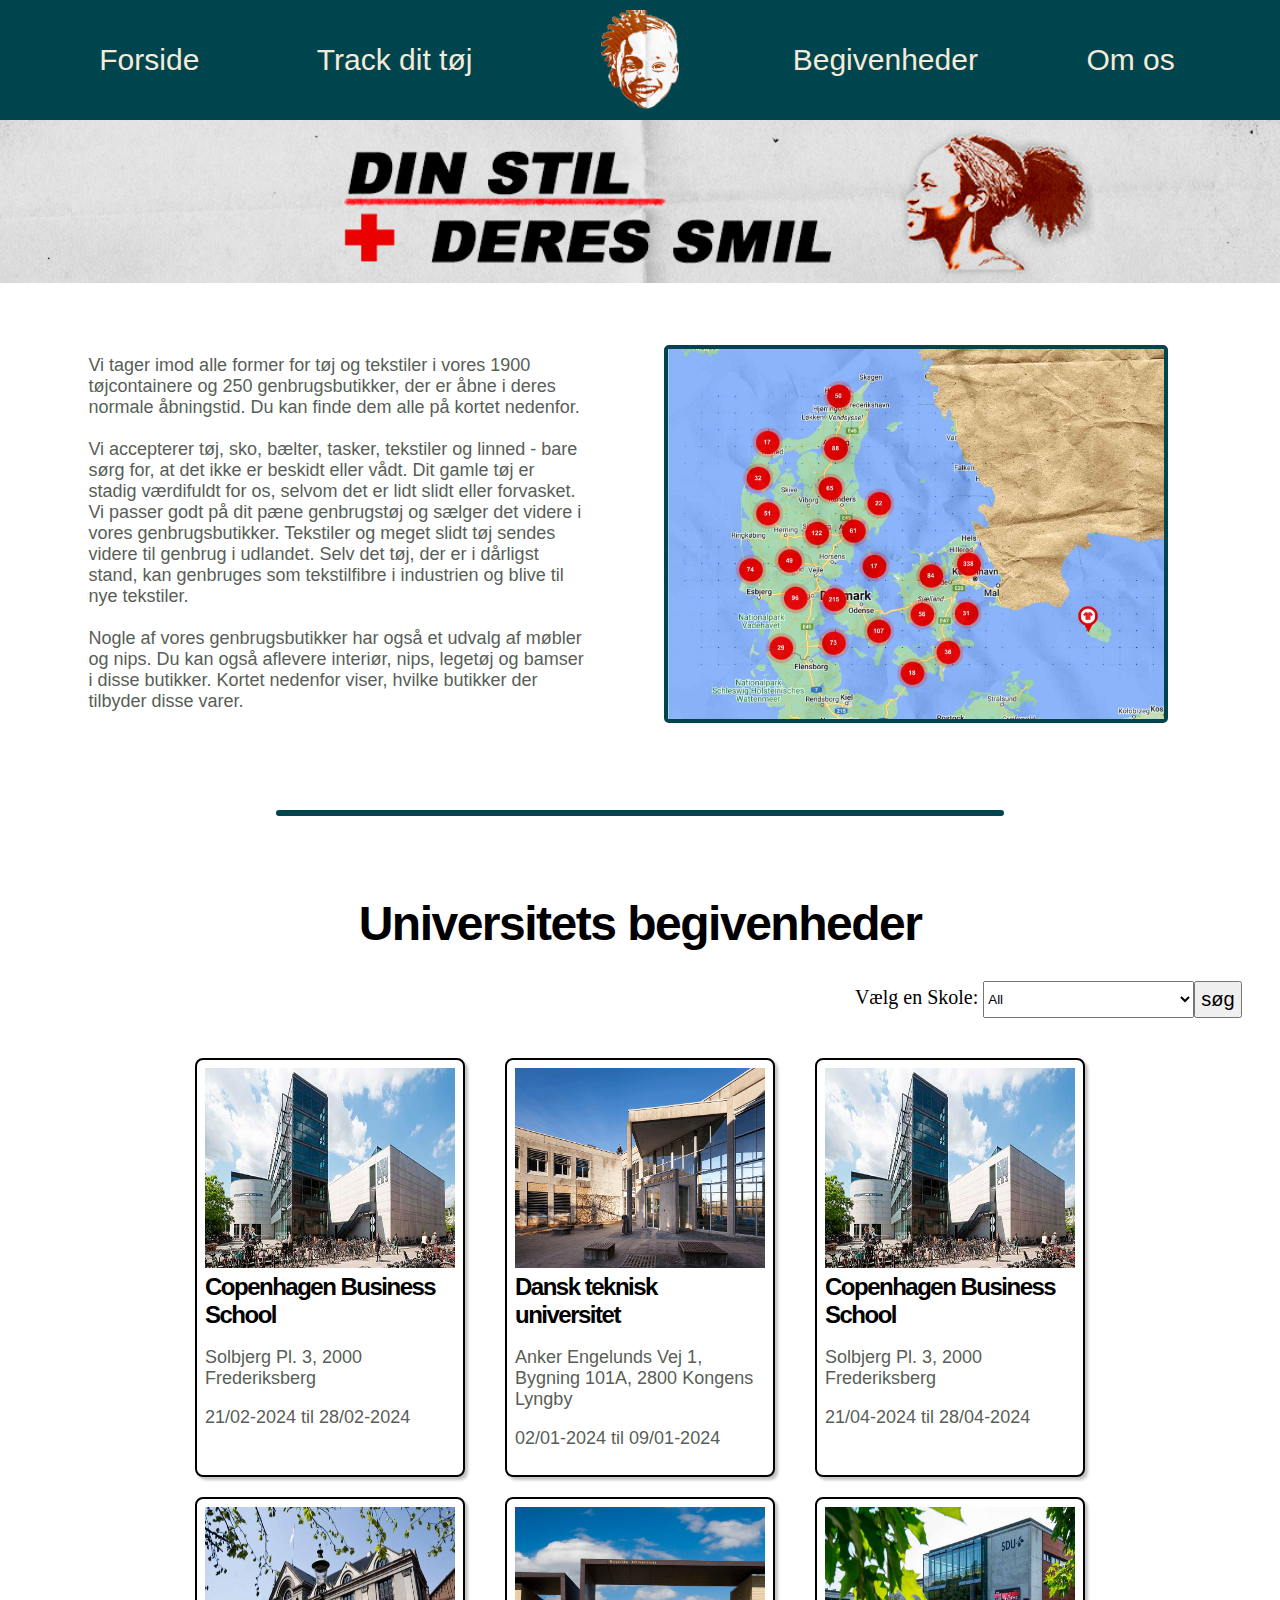
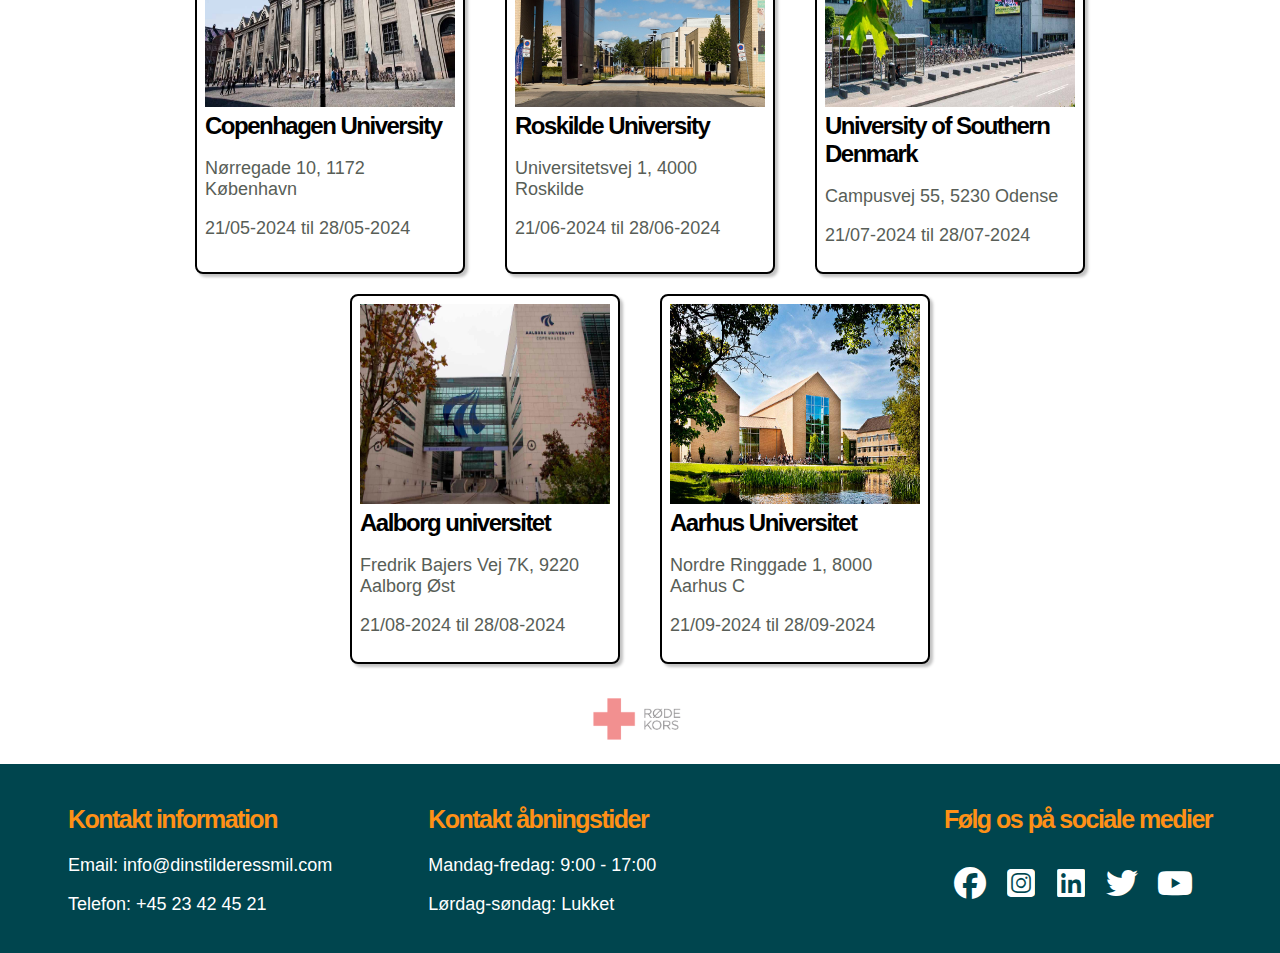
<file: events.html>
<!DOCTYPE html>
<html lang="da">
<head>
    <link rel="stylesheet" href="css/stylesgeneral.css">
    <link rel="stylesheet" href="css/stylesevents.css">
    <link rel="stylesheet" href="https://cdnjs.cloudflare.com/ajax/libs/font-awesome/6.5.2/css/all.min.css">
    <script src="javascript/javascriptgeneral.js" defer></script> 
    <script src="javascript/javascriptevents.js" defer></script> 
    <meta charset="UTF-8">
    <meta name="viewport" content="width=device-width, initial-scale=1.0">
    <title>Begivenheder</title>
    <link rel="icon" href="pictures/general/logo.png">
</head>
<body>
    <div id="banner"></div>
    <header id="header"></header>
    <main>
        <div class="eventcontainer">
        <p>Vi tager imod alle former for tøj og tekstiler i vores 1900 tøjcontainere og 250 genbrugsbutikker, der er åbne i deres normale åbningstid. Du kan finde dem alle på kortet nedenfor.
            <br><br>
            Vi accepterer tøj, sko, bælter, tasker, tekstiler og linned - bare sørg for, at det ikke er beskidt eller vådt. Dit gamle tøj er stadig værdifuldt for os, selvom det er lidt slidt eller forvasket. Vi passer godt på dit pæne genbrugstøj og sælger det videre i vores genbrugsbutikker. Tekstiler og meget slidt tøj sendes videre til genbrug i udlandet. Selv det tøj, der er i dårligst stand, kan genbruges som tekstilfibre i industrien og blive til nye tekstiler.
            <br><br>
            Nogle af vores genbrugsbutikker har også et udvalg af møbler og nips. Du kan også aflevere interiør, nips, legetøj og bamser i disse butikker. Kortet nedenfor viser, hvilke butikker der tilbyder disse varer.</p>
        <img src="pictures/events/kort.jpg" alt="Danmarks kort med tøj containere">
        </div>
        <hr class="splitline">

        <h1 style="margin-bottom: 30px;">Universitets begivenheder</h1>

        <div class="search">
            <label for="options">Vælg en Skole:</label>
            <select id="options"></select>
            <button onclick="search()">søg</button>
        </div>
        <div id="galleri">
        </div>
        <img class="rede" src="pictures/index/red.gif" alt="">
    </main>
    <footer id="footer"></footer>
</body>
</html>
</file>
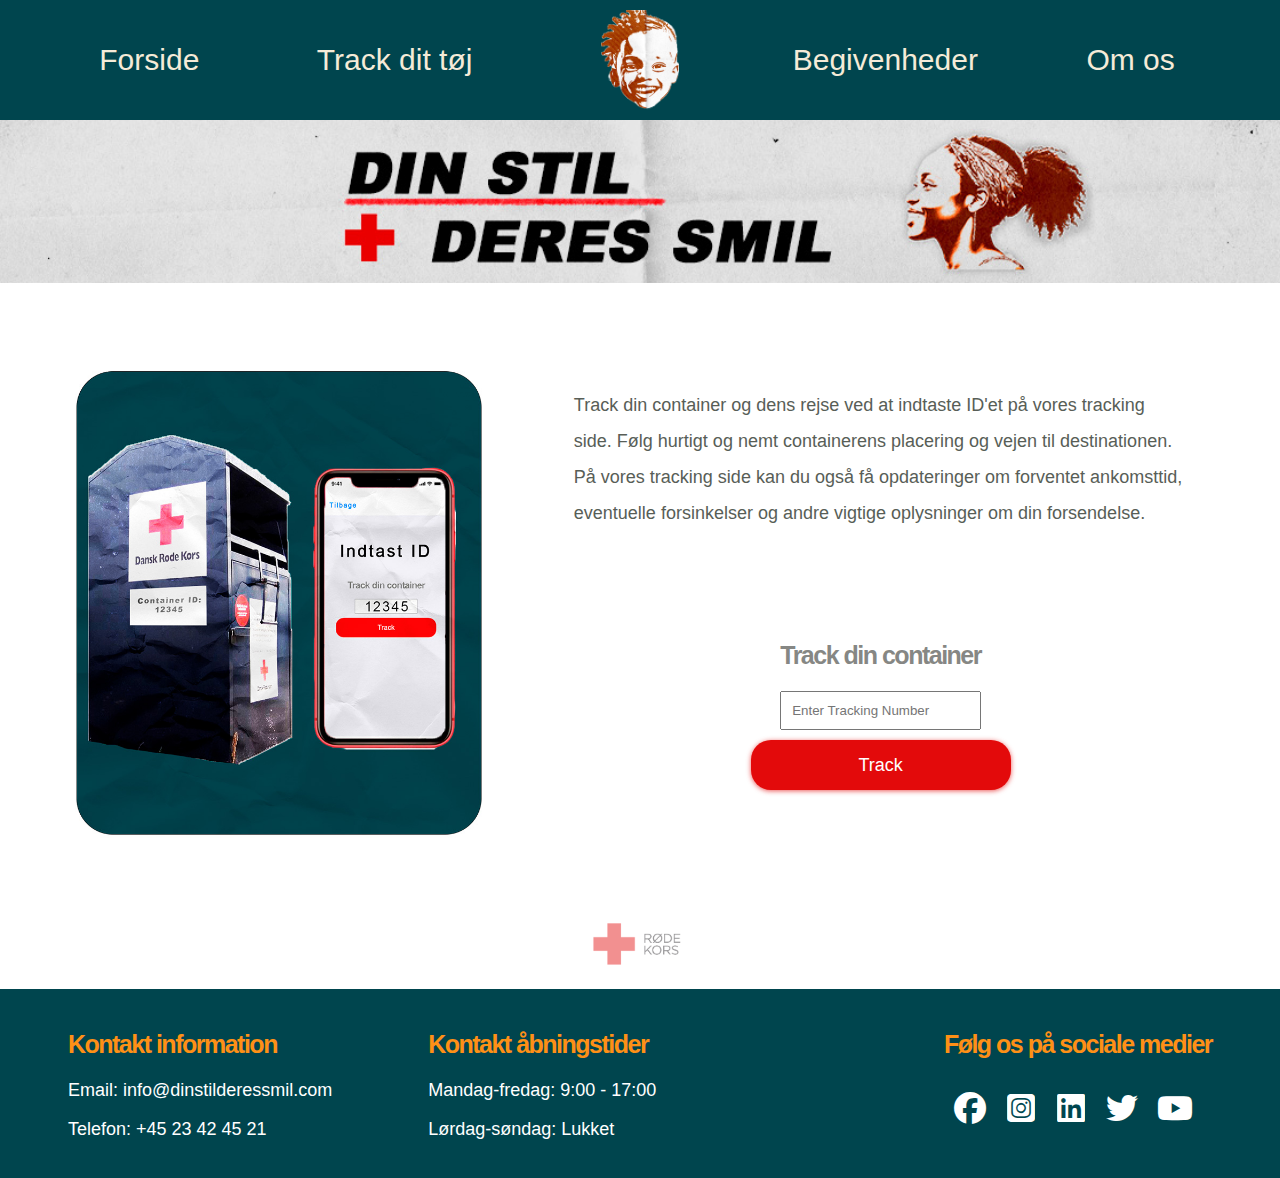
<file: map.html>
<!DOCTYPE html>
<html lang="da">
<head>
    <script src="javascript/javascriptgeneral.js" defer></script> 
    <script src="javascript/javascriptmap.js" defer></script> 
    <meta charset="UTF-8">
    <meta name="viewport" content="width=device-width, initial-scale=1.0">
    <title>Track dit tøj</title>
    <link rel="icon" href="pictures/general/logo.png">
    <link rel="stylesheet" href="https://cdnjs.cloudflare.com/ajax/libs/font-awesome/6.5.2/css/all.min.css">
    <link rel="stylesheet" href="css/stylesgeneral.css">
    <link rel="stylesheet" href="css/stylesmap.css">
</head>
<body>
    <div id="banner"></div>
    <header id="header"></header>
    <main>
        <div class="tracky">
            <p class="tracktext">Track din container og dens rejse ved at indtaste ID'et på vores tracking side. Følg hurtigt og nemt containerens placering og vejen til destinationen. 
                På vores tracking side kan du også få opdateringer om forventet ankomsttid, eventuelle forsinkelser 
                og andre vigtige oplysninger om din forsendelse.</p>
            <img class="inf" src="pictures/map/inf.jpg" alt="Billed af et kort over containere i danmark">
            <div>
                <h2>Track din container</h2>
                <input type="text" id="trackingNumber" placeholder="Enter Tracking Number">
                <a onclick="trackShipment()" class="knap"><p>Track</p></a>
            </div>
        </div>
        <div class="container">
            <hr id="splitline">


            <div id="status"></div>
            <!-- Meddelelsescontainer -->
            <div id="errorMessage" class="error-message"></div>
        </div>
        <div id="trackingResult">

        </div>
        <div id="satisfactionBox">
        </div>
        
        <img class="rede" src="pictures/index/red.gif" alt="">
    </main>
    <footer id="footer"></footer>
</body>
</html>
</file>
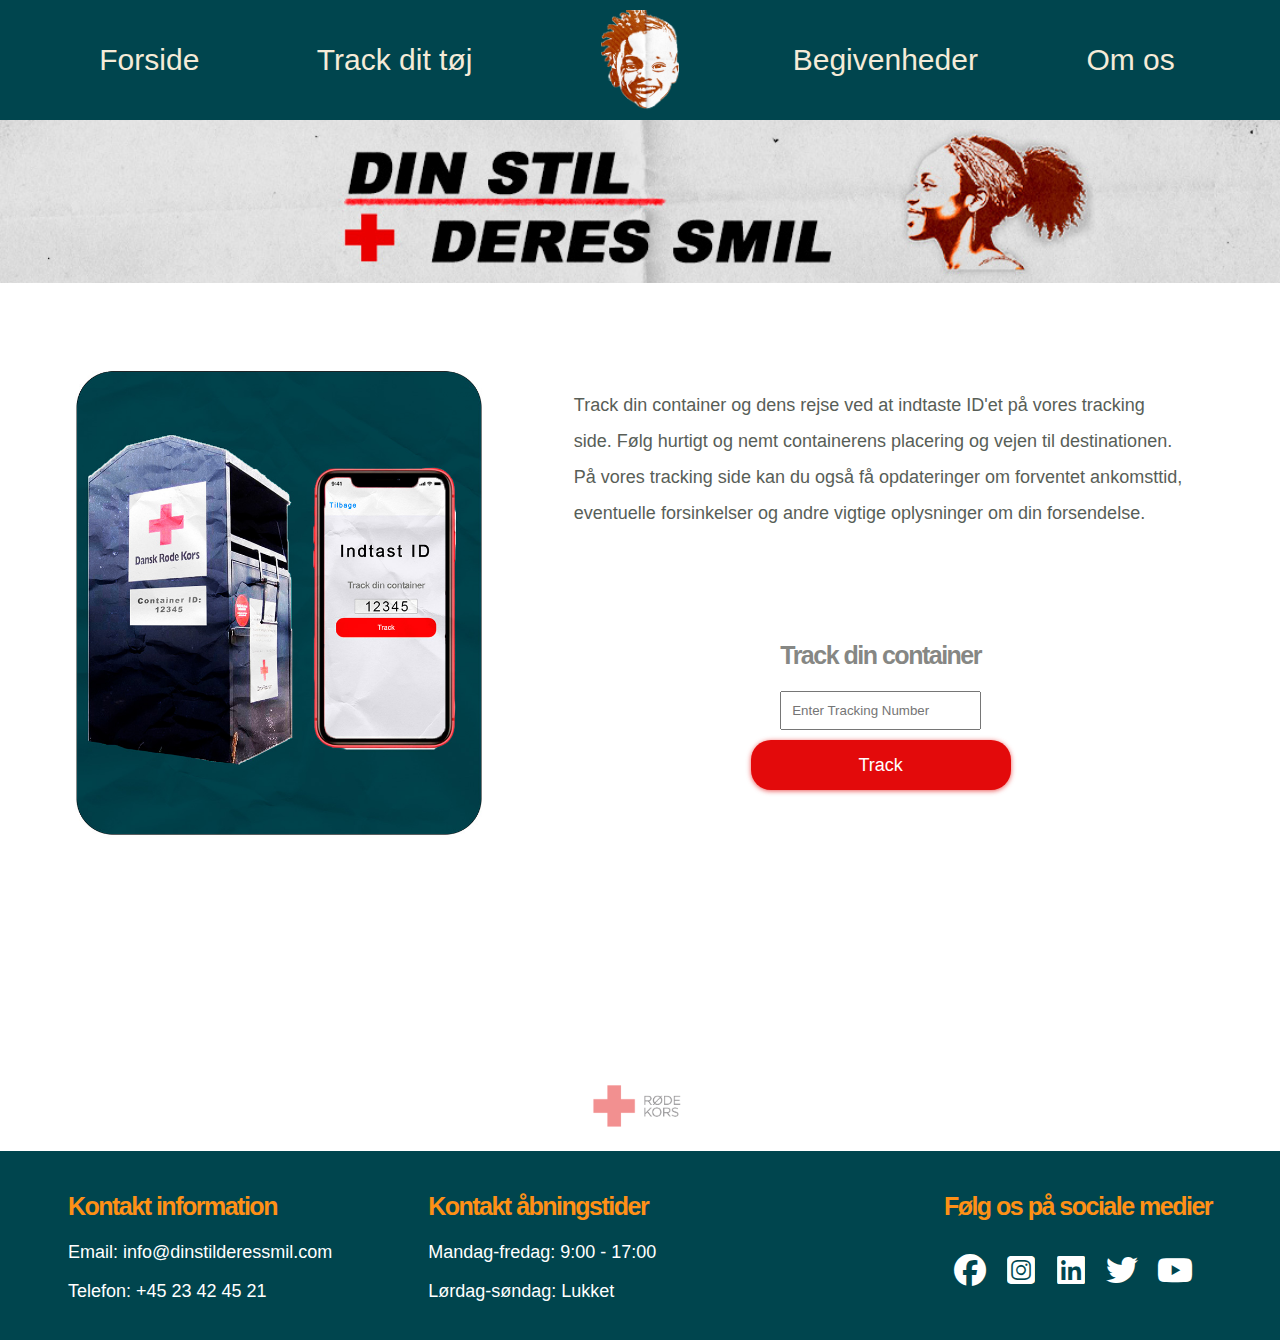
<file: AfleveringsMappe/Hjemmeside/map.html>
<!DOCTYPE html>
<html lang="da">
<head>
    <script src="javascript/javascriptgeneral.js" defer></script> 
    <script src="javascript/javascriptmap.js" defer></script> 
    <meta charset="UTF-8">
    <meta name="viewport" content="width=device-width, initial-scale=1.0">
    <title>Forside</title>
    <link rel="icon" href="pictures/general/logo.png" type="image/icon type">
    <link rel="stylesheet" href="https://cdnjs.cloudflare.com/ajax/libs/font-awesome/6.5.2/css/all.min.css">
    <link rel="stylesheet" href="css/stylesgeneral.css">
    <link rel="stylesheet" href="css/stylesmap.css">
</head>
<body>
    <div id="banner"></div>
    <header id="header"></header>
    <main>
        <div class="tracky">
            <p class="tracktext">Track din container og dens rejse ved at indtaste ID'et på vores tracking side. Følg hurtigt og nemt containerens placering og vejen til destinationen. 
                På vores tracking side kan du også få opdateringer om forventet ankomsttid, eventuelle forsinkelser 
                og andre vigtige oplysninger om din forsendelse.</p>
            <img class="inf" src="pictures/map/inf.jpg">
            <div>
                <h2>Track din container</h2>
                <input type="text" id="trackingNumber" placeholder="Enter Tracking Number">
                <a onclick="trackShipment()" class="knap"><p>Track</p></a>
            </div>
        </div>
        <div class="container">
            <hr id="splitline">


            <div id="status"></div>
            <!-- Meddelelsescontainer -->
            <div id="errorMessage" class="error-message"></div>
    
        <div id="trackingResult">

        </div>
        <div id="satisfactionBox">
        </div>
        <br><br><br><br><br><br><br><br><br>
<img class="rede" src="pictures/index/red.gif" alt="">
    </main>
    <footer id="footer"></footer>
</body>
</html>
</file>
<file: css/stylesgeneral.css>
h1{
    font-size: 48px;
    font-family: Arial, Helvetica, sans-serif;
    color: #000000;
    margin: 0px;
}
h2{
    font-family: Arial, Helvetica, sans-serif;
    font-size: 25px;
    color: #868784;
}
h3{
    font-size: 24px;
    font-family: Arial, Helvetica, sans-serif;
    color: #ffffff;
    margin: 0px;
}
h1,h2,h3{
    letter-spacing: -1.5px;
}
p{
    font-size: 18px;
    font-family: Arial, Helvetica, sans-serif;
    color: #585e57;
}

html,body{
    height: 100%;
    margin: 0px;
}
body{
    background-color: #ffffff;
    display: grid;
    grid-template-columns: auto;
    grid-template-rows:  120px auto auto auto;

    grid-template-areas: 
    "header"
    "banner"
    "main"
    "footer";
}
main{
    grid-area: main;
    margin: 20px 3%;
}
#banner{
    grid-area: banner;
    width: 100%;
    margin: 0px;
    margin-bottom: 30px;
    align-items: center;

}
#banner img{
    width: 100%;
}
header{
    grid-area: header;
    background-color: #00454e;
    display: flex;
    align-items: center;
    justify-content: space-evenly;
    height: 120px;
    width: 100%;
}
.highlight{
    width: 15%;
    text-decoration: none;
    display: flex;
    align-items: center;
    justify-content: center;
}
.highlight:hover{
    margin-top: 5px;
    border-bottom: 5px solid #ff1504de;
}
.highlight p{
    text-align: center;
    font-size: 30px;
    color: #f5ebd8;
}
.headerpicture {
    width: 15%;
    text-decoration: none;
    display: flex;
    align-items: center;
    justify-content: center;
    border-width: 0px;
    padding: 10px 0px;
}
.headerpicture img{
    height: 100px;

}

footer {
    grid-area: footer;
    display: flex;
    justify-content: space-around;
    background-color: #00454e;
    padding: 20px;
}
footer h2{
    color: #fe9016;
}
footer div{
    justify-content: center;
}
footer p{
    color: white
}
footer i{
    color: white;
    transform: scale(2);
    margin: 20px 18px;
}

.burger {
    display:block;
    position: absolute;
    background-color: #00454e;
    padding: 10px;
    border-radius: 5px;
    right: 0px;
    top: 120px;

}
#header .navbarbutton{
    display: block;
    position: absolute;
    right: 3vh;
    top: 6vh;
    transform: scale(2);
}

#header .burperpic img {
    display: block;
    height: 80px;
}
.burger a{
    font-family: Arial, Helvetica, sans-serif;
    font-size: 20px;
    text-align: end;
}
.fa-bars {
    color: #f5ebd8; /* Farve på hamburger-menu-ikonet */
}

.burgeritem {
    background-color: #00454e; /* Baggrundsfarve til burger-menu */
    color: #f5ebd8; /* Farve på menu-elementer */
    text-decoration: none;
    display: block;
    padding: 10px 10px;
    transition: background-color 0.3s ease;
}


.burgeritem:hover {
    background-color: #393D3F; /* Farveændring ved hover */
}
</file>
<file: css/stylesevents.css>
h1{
    text-align: center;
}
.search{
    display: flex;
    justify-content: flex-end;
    margin-bottom: 30px;
}
h3{
    color:black;
}
label, button{
    font-size: 20px;
    padding: 5px;
}
#galleri{
    display: flex;
    flex-wrap: wrap;
    justify-content: center;
}
.eventcontainer{
    display: grid;
    grid-template-columns: repeat(2, 50%);
    grid-template-rows:  auto;
    grid-template-areas: 
    "text img";
    margin: 50px;
    margin-top: 0px;
}
.eventcontainer img{
    grid-area: img;
    width: 90%;
    margin: auto;
    border-style: solid;
    border-width: 4px;
    border-radius: 5px;
    border-color: #00454e;
}
@media(max-width: 1000px){
    .eventcontainer{
        grid-template-columns: 100%;
        grid-template-rows: repeat(2, auto);
        grid-template-areas: 
        "img"
        "text";
    }
    .eventcontainer img{
    width: 100%;
    }
    }

.eventcontainer p{
    grid-area: text;
    width: 90%; 
}
.splitline{
    margin: 80px auto;
    width: 60%; 
    border-width: 3px;
    border-style: solid;
    border-color: #00454e;
    border-radius: 5px;
}


.box {
    background-color: #fff;
    display: grid;
    grid-template-columns: repeat(1, auto);
    grid-template-rows:  200px auto;
    grid-template-areas: 
    "img"
    "text";
    width: 20%;
    position: relative;
    overflow: hidden;
    border-style: solid;
    border-radius: 8px;
    border-width: 2px;
    padding: 8px;
    margin: 10px 20px;
    box-shadow: 3px 3px 3px #0000003e;
    min-width: 250px;

}
.box img{
    grid-area: img;
    width: auto;
    max-width: 100%;
    height: 100%;
    margin: 0px auto;
}
.box .img-text{
    grid-area: text;
    margin-top: 5px;
    background-color: white;
}
.box .cover{
    background-color: #fe9216cb;
    padding: 10px;
    margin-left: 100%;
    width: 100%;
    height: 100%;
    position:absolute;
    transition: margin-left 1.2s ease;
}
.box .cover p, .box .cover h3 {
color: white;
}
.box:hover .cover{
    margin-left: 0%;
}

.rede {
    width:auto;
    height: 50px;
    opacity: 45%;
    margin: auto;
    display: flex;
    padding-top: 20px;
}
</file>
<file: css/stylesmap.css>
main h3 {
    color: black;
}

main .container {
    text-align: center;
}

.tracky div input {
    padding: 10px;
    margin-bottom: 10px;
}

main .tracky {
    display: grid;
    grid-template-columns: 40% 60%;
    grid-template-rows: repeat(2, auto);
    grid-template-areas: 
    "t p"
    "t button";
}

.tracky .inf {
    grid-area: t;
    margin: auto;
    width: 90%;
}

.tracky .tracktext {
    grid-area: p;
    margin: auto;
    margin-top: 50px;
    line-height: 200%;
    width: 85%;
}
.tracky div{
    grid-area: button;
    text-align: center;
}
button {
    grid-area: b;
    background-color: #E30A0B;
    margin: auto;
    padding: 10px;
    text-decoration: none;
    width: 250px;
    height: 40px;
    display: flex;
    align-items: center;
    justify-content: center;
    border-style: none;
    border-width: 1px;
    border-color: black;
    border-radius: 20px;
    box-shadow: 0px 1px 5px #e30a0aad;
}
button:hover {
    background-color: #c90f0f;
}
button p{
    color: white;
}
.knap {
    grid-area: b;
    background-color: #E30A0B;
    margin: auto;
    padding: 5px;
    text-decoration: none;
    width: 250px;
    height: 40px;
    display: flex;
    align-items: center;
    justify-content: center;
    border-style: none;
    border-width: 1px;
    border-color: black;
    border-radius: 20px;
    box-shadow: 0px 1px 5px #e30a0aad;
}
.knap:hover{
    background-color: #c90f0f;
    cursor: pointer;

}
.knap p{
    color: white;
}

#trackingResult {
    text-align: center;
    margin-top: 20px;
}

.trackingTimeline {
    display: flex;
    flex-direction: column;
    align-items: center;
}

.timelineItem {
    display: flex;
    align-items: flex-start;
    margin-bottom: 20px;
    border: 2px solid #ccc;
    border-radius: 5px;
    padding: 10px;
    background-color: #f9f9f9; /* Let grå baggrundsfarve */
}

.timelineIcon {
    margin-right: 20px;
    font-size: 24px;
}

.checkmarkIcon {
    margin-left: auto;
    font-size: 24px;
    color: #00cc00;
}

.timelineContent {
    max-width: 300px;
}

.timelineContent p {
    margin: 5px 0;
}

#satisfactionBox {
    display: none;
    background-color: #f5f5f5;
    padding: 20px;
    border-radius: 5px;
    margin-top: 20px;
    text-align: center;
}

#satisfactionBox h3 {
    margin-bottom: 10px;
}

#satisfactionBox img {
    max-width: 50%;
    height: auto;
    border-radius: 5px;
    margin-top: 10px;
}

#errorMessage {
    display: none;
    background-color: #ffcccc; /* Lyserød baggrundsfarve */
    border: 2px solid #ff4d4d; /* Tykkere rød ramme */
    color: #ff4d4d; /* Mørkere rød tekstfarve */
    padding: 20px; /* Øget indvendig polstring */
    border-radius: 10px; /* Mere afrundede kanter */
    margin-top: 20px; /* Lidt større afstand til andre elementer */
    text-align: center; /* Juster tekst til centrum */
    font-family: Arial, sans-serif; /* Skrifttype */
    max-width: 300px; /* Begræns maksimal bredde */
    margin-left: auto; /* Centrer på x-aksen */
    margin-right: auto; /* Centrer på x-aksen */
}

#splitline{
    display: none;
    margin: 60px auto;
    width: 60%; 
    border-width: 3px;
    border-style: solid;
    border-color: #00454e;
    border-radius: 5px;
}

.rede {
    width:auto;
    height: 50px;
    opacity: 45%;
    margin: auto;
    display: flex;
    padding-top: 20px;
}
</file>
<file: AfleveringsMappe/Hjemmeside/css/stylesgeneral.css>
h1{
    font-size: 48px;
    font-family: Arial, Helvetica, sans-serif;
    color: #000000;
    margin: 0px;
}
h2{
    font-family: Arial, Helvetica, sans-serif;
    font-size: 25px;
    color: #868784;
}
h3{
    font-size: 24px;
    font-family: Arial, Helvetica, sans-serif;
    color: #ffffff;
    margin: 0px;
}
h1,h2,h3{
    letter-spacing: -1.5px;
}
p{
    font-size: 18px;
    font-family: Arial, Helvetica, sans-serif;
    color: #585e57;
}

html,body{
    height: 100%;
    margin: 0px;
}
body{
    background-color: #ffffff;
    display: grid;
    grid-template-columns: auto;
    grid-template-rows:  120px auto auto auto;

    grid-template-areas: 
    "header"
    "banner"
    "main"
    "footer";
}
main{
    grid-area: main;
    margin: 20px 3%;
}
#banner{
    grid-area: banner;
    width: 100%;
    margin: 0px;
    margin-bottom: 30px;
    align-items: center;

}
#banner img{
    width: 100%;
}
header{
    grid-area: header;
    background-color: #00454e;
    display: flex;
    align-items: center;
    justify-content: space-evenly;
    height: 120px;
    width: 100%;
}
.highlight{
    width: 15%;
    text-decoration: none;
    display: flex;
    align-items: center;
    justify-content: center;
}
.highlight:hover{
    margin-top: 5px;
    border-bottom: 5px solid #ff1504de;
}
.highlight p{
    text-align: center;
    font-size: 30px;
    color: #f5ebd8;
}
.headerpicture {
    width: 15%;
    text-decoration: none;
    display: flex;
    align-items: center;
    justify-content: center;
    border-width: 0px;
    padding: 10px 0px;
}
.headerpicture img{
    height: 100px;

}

footer {
    grid-area: footer;
    display: flex;
    justify-content: space-around;
    background-color: #00454e;
    padding: 20px;
}
footer h2{
    color: #fe9016;
}
footer div{
    justify-content: center;
}
footer p{
    color: white
}
footer i{
    color: white;
    transform: scale(2);
    margin: 20px 18px;
}

.burger {
    display:block;
    position: absolute;
    background-color: #00454e;
    padding: 10px;
    border-radius: 5px;
    right: 0px;
    top: 120px;

}
#header .navbarbutton{
    display: block;
    position: absolute;
    right: 3vh;
    top: 6vh;
    transform: scale(2);
}

#header .burperpic img {
    display: block;
    height: 80px;
}
.burger a{
    font-family: Arial, Helvetica, sans-serif;
    font-size: 20px;
    text-align: end;
}
.fa-bars {
    color: #f5ebd8; /* Farve på hamburger-menu-ikonet */
}

.burgeritem {
    background-color: #00454e; /* Baggrundsfarve til burger-menu */
    color: #f5ebd8; /* Farve på menu-elementer */
    text-decoration: none;
    display: block;
    padding: 10px 10px;
    transition: background-color 0.3s ease;
}


.burgeritem:hover {
    background-color: #393D3F; /* Farveændring ved hover */
}
</file>
<file: AfleveringsMappe/Hjemmeside/css/stylesmap.css>
main h3 {
    color: black;
}

main .container {
    text-align: center;
}

.tracky div input {
    padding: 10px;
    margin-bottom: 10px;
}

main .tracky {
    display: grid;
    grid-template-columns: 40% 60%;
    grid-template-rows: repeat(2, auto);
    grid-template-areas: 
    "t p"
    "t button";
}

.tracky .inf {
    grid-area: t;
    margin: auto;
    width: 90%;
}

.tracky .tracktext {
    grid-area: p;
    margin: auto;
    margin-top: 50px;
    line-height: 200%;
    width: 85%;
}
.tracky div{
    grid-area: button;
    text-align: center;
}
button {
    grid-area: b;
    background-color: #E30A0B;
    margin: auto;
    padding: 10px;
    text-decoration: none;
    width: 250px;
    height: 40px;
    display: flex;
    align-items: center;
    justify-content: center;
    border-style: none;
    border-width: 1px;
    border-color: black;
    border-radius: 20px;
    box-shadow: 0px 1px 5px #e30a0aad;
}
button:hover {
    background-color: #c90f0f;
}
button p{
    color: white;
}
.knap {
    grid-area: b;
    background-color: #E30A0B;
    margin: auto;
    padding: 5px;
    text-decoration: none;
    width: 250px;
    height: 40px;
    display: flex;
    align-items: center;
    justify-content: center;
    border-style: none;
    border-width: 1px;
    border-color: black;
    border-radius: 20px;
    box-shadow: 0px 1px 5px #e30a0aad;
}
.knap:hover{
    background-color: #c90f0f;
    cursor: pointer;

}
.knap p{
    color: white;
}

#trackingResult {
    text-align: center;
    margin-top: 20px;
}

.trackingTimeline {
    display: flex;
    flex-direction: column;
    align-items: center;
}

.timelineItem {
    display: flex;
    align-items: flex-start;
    margin-bottom: 20px;
    border: 2px solid #ccc;
    border-radius: 5px;
    padding: 10px;
    background-color: #f9f9f9; /* Let grå baggrundsfarve */
}

.timelineIcon {
    margin-right: 20px;
    font-size: 24px;
}

.checkmarkIcon {
    margin-left: auto;
    font-size: 24px;
    color: #00cc00;
}

.timelineContent {
    max-width: 300px;
}

.timelineContent p {
    margin: 5px 0;
}

#satisfactionBox {
    display: none;
    background-color: #f5f5f5;
    padding: 20px;
    border-radius: 5px;
    margin-top: 20px;
    text-align: center;
}

#satisfactionBox h3 {
    margin-bottom: 10px;
}

#satisfactionBox img {
    max-width: 50%;
    height: auto;
    border-radius: 5px;
    margin-top: 10px;
}

#errorMessage {
    display: none;
    background-color: #ffcccc; /* Lyserød baggrundsfarve */
    border: 2px solid #ff4d4d; /* Tykkere rød ramme */
    color: #ff4d4d; /* Mørkere rød tekstfarve */
    padding: 20px; /* Øget indvendig polstring */
    border-radius: 10px; /* Mere afrundede kanter */
    margin-top: 20px; /* Lidt større afstand til andre elementer */
    text-align: center; /* Juster tekst til centrum */
    font-family: Arial, sans-serif; /* Skrifttype */
    max-width: 300px; /* Begræns maksimal bredde */
    margin-left: auto; /* Centrer på x-aksen */
    margin-right: auto; /* Centrer på x-aksen */
}

#splitline{
    display: none;
    margin: 60px auto;
    width: 60%; 
    border-width: 3px;
    border-style: solid;
    border-color: #00454e;
    border-radius: 5px;
}

.rede {
    width:auto;
    height: 50px;
    opacity: 45%;
    margin: auto;
    display: flex;
    padding-top: 20px;
}
</file>
